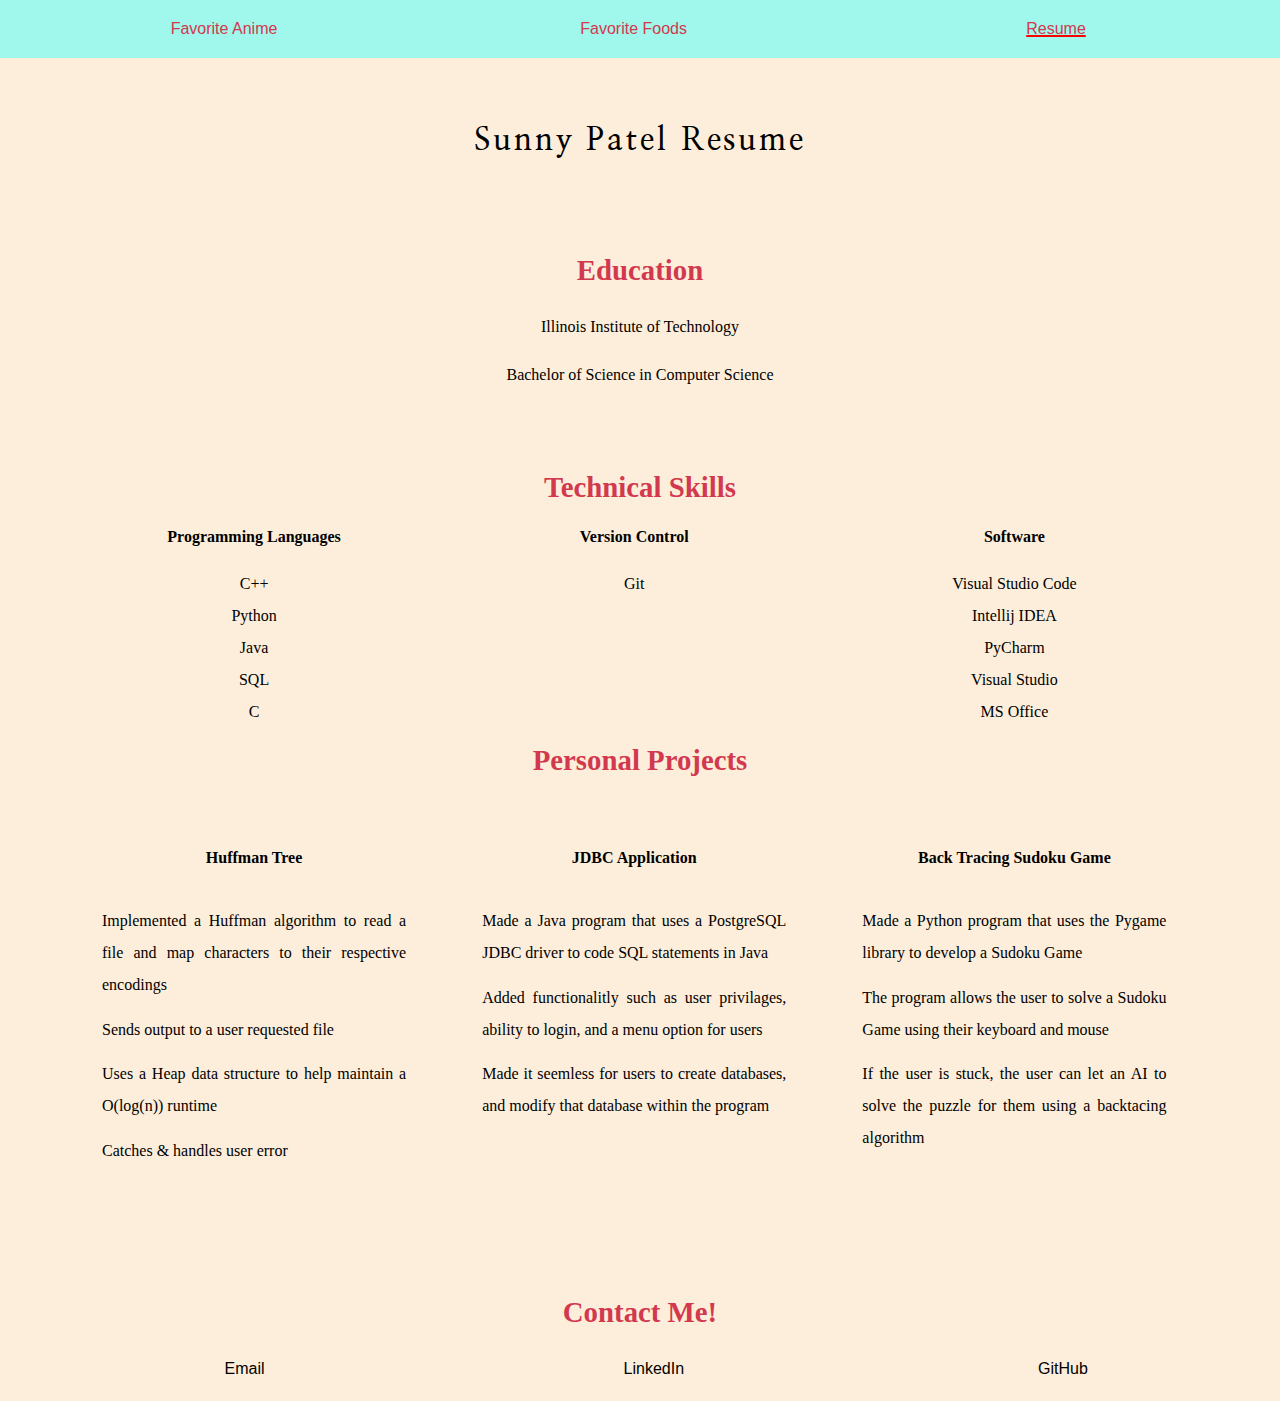
<file: index.html>
<!DOCTYPE html>
<html lang="en">
  <head>
    <meta charset="UTF-8" />
    <meta http-equiv="X-UA-Compatible" content="IE=edge" />
    <meta name="viewport" content="width=device-width, initial-scale=1.0" />
    <link rel="stylesheet" href="css/normalize.css" />
    <link rel="stylesheet" href="css/styles.css" />
    <link rel="preconnect" href="https://fonts.googleapis.com" />
    <link rel="preconnect" href="https://fonts.gstatic.com" crossorigin />
    <link
      href="https://fonts.googleapis.com/css2?family=Nanum+Myeongjo&display=swap"
      rel="stylesheet"
    />
    <title>Patel Resume</title>
  </head>
  <body>
    <nav class="main-navigation">
      <div class="nav-container">
        <ul>
          <li>
            <a href="anime-webpage/anime-webpage.html">Favorite Anime</a>
          </li>
          <li>
            <a href="food-webpage/food-webpage.html">Favorite Foods</a>
          </li>
          <li>
            <a class="current" href="#">Resume</a>
          </li>
        </ul>
      </div>
    </nav>
    <h1>Sunny Patel Resume</h1>
    <section class="education">
      <h2>Education</h2>
      <div class="list">
        <ul>
          <li>Illinois Institute of Technology</li>
          <li>Bachelor of Science in Computer Science</li>
        </ul>
      </div>
    </section>
    <section class="skills">
      <h2>Technical Skills</h2>
      <div class="skills-container">
        <div class="left">
          <h4>Programming Languages</h4>
          <div class="list">
            <ul>
              <li>C&#43;&#43;</li>
              <li>Python</li>
              <li>Java</li>
              <li>SQL</li>
              <li>C</li>
            </ul>
          </div>
        </div>
        <div class="center">
          <h4>Version Control</h4>
          <div class="list">
            <ul>
              <li>Git</li>
            </ul>
          </div>
        </div>
        <div class="right">
          <h4>Software</h4>
          <div class="list">
            <ul>
              <li>Visual Studio Code</li>
              <li>Intellij IDEA</li>
              <li>PyCharm</li>
              <li>Visual Studio</li>
              <li>MS Office</li>
            </ul>
          </div>
        </div>
      </div>
    </section>
    <section class="projects">
      <h2>Personal Projects</h2>
      <div class="left">
        <h4>
          <a href="https://github.com/SPatel29/CS-430-Project">Huffman Tree</a>
        </h4>
        <div class="list">
          <ul>
            <li class="just">
              Implemented a Huffman algorithm to read a file and map characters
              to their respective encodings
            </li>
            <li class="just">Sends output to a user requested file</li>
            <li class="just">
              Uses a Heap data structure to help maintain a
              O&#40;log&#40;n&#41;&#41; runtime
            </li>
            <li class="just">Catches &#38; handles user error</li>
          </ul>
        </div>
      </div>
      <div class="center">
        <h4>
          <a href="https://github.com/SPatel29/JDBC_Personal_Project"
            >JDBC Application</a
          >
        </h4>
        <div class="list">
          <ul>
            <li class="just">
              Made a Java program that uses a PostgreSQL JDBC driver to code SQL
              statements in Java
            </li>
            <li class="just">
              Added functionalitly such as user privilages&#44; ability to
              login&#44; and a menu option for users
            </li>
            <li class="just">
              Made it seemless for users to create databases&#44; and modify
              that database within the program
            </li>
          </ul>
        </div>
      </div>
      <div class="right">
        <h4>
          <a href="https://github.com/SPatel29/Back-Tracing-Soduoko-Game"
            >Back Tracing Sudoku Game</a
          >
        </h4>
        <div class="list">
          <ul>
            <li class="just">
              Made a Python program that uses the Pygame library to develop a
              Sudoku Game
            </li>
            <li class="just">
              The program allows the user to solve a Sudoku Game using their
              keyboard and mouse
            </li>
            <li class="just">
              If the user is stuck&#44; the user can let an AI to solve the
              puzzle for them using a backtacing algorithm
            </li>
          </ul>
        </div>
      </div>
    </section>
    <footer class="contact">
      <h2>Contact Me&#33;</h2>
      <div class="contact-container">
        <ul>
          <li class="left">
            <a href="mailto:sunnypatelc9@gmail.com">Email</a>
          </li>
          <li class="center">
            <a href="https://www.linkedin.com/in/sunnyp-c9/">LinkedIn</a>
          </li>
          <li class="right">
            <a href="https://github.com/SPatel29">GitHub</a>
          </li>
        </ul>
      </div>
    </footer>
  </body>
</html>
</file>
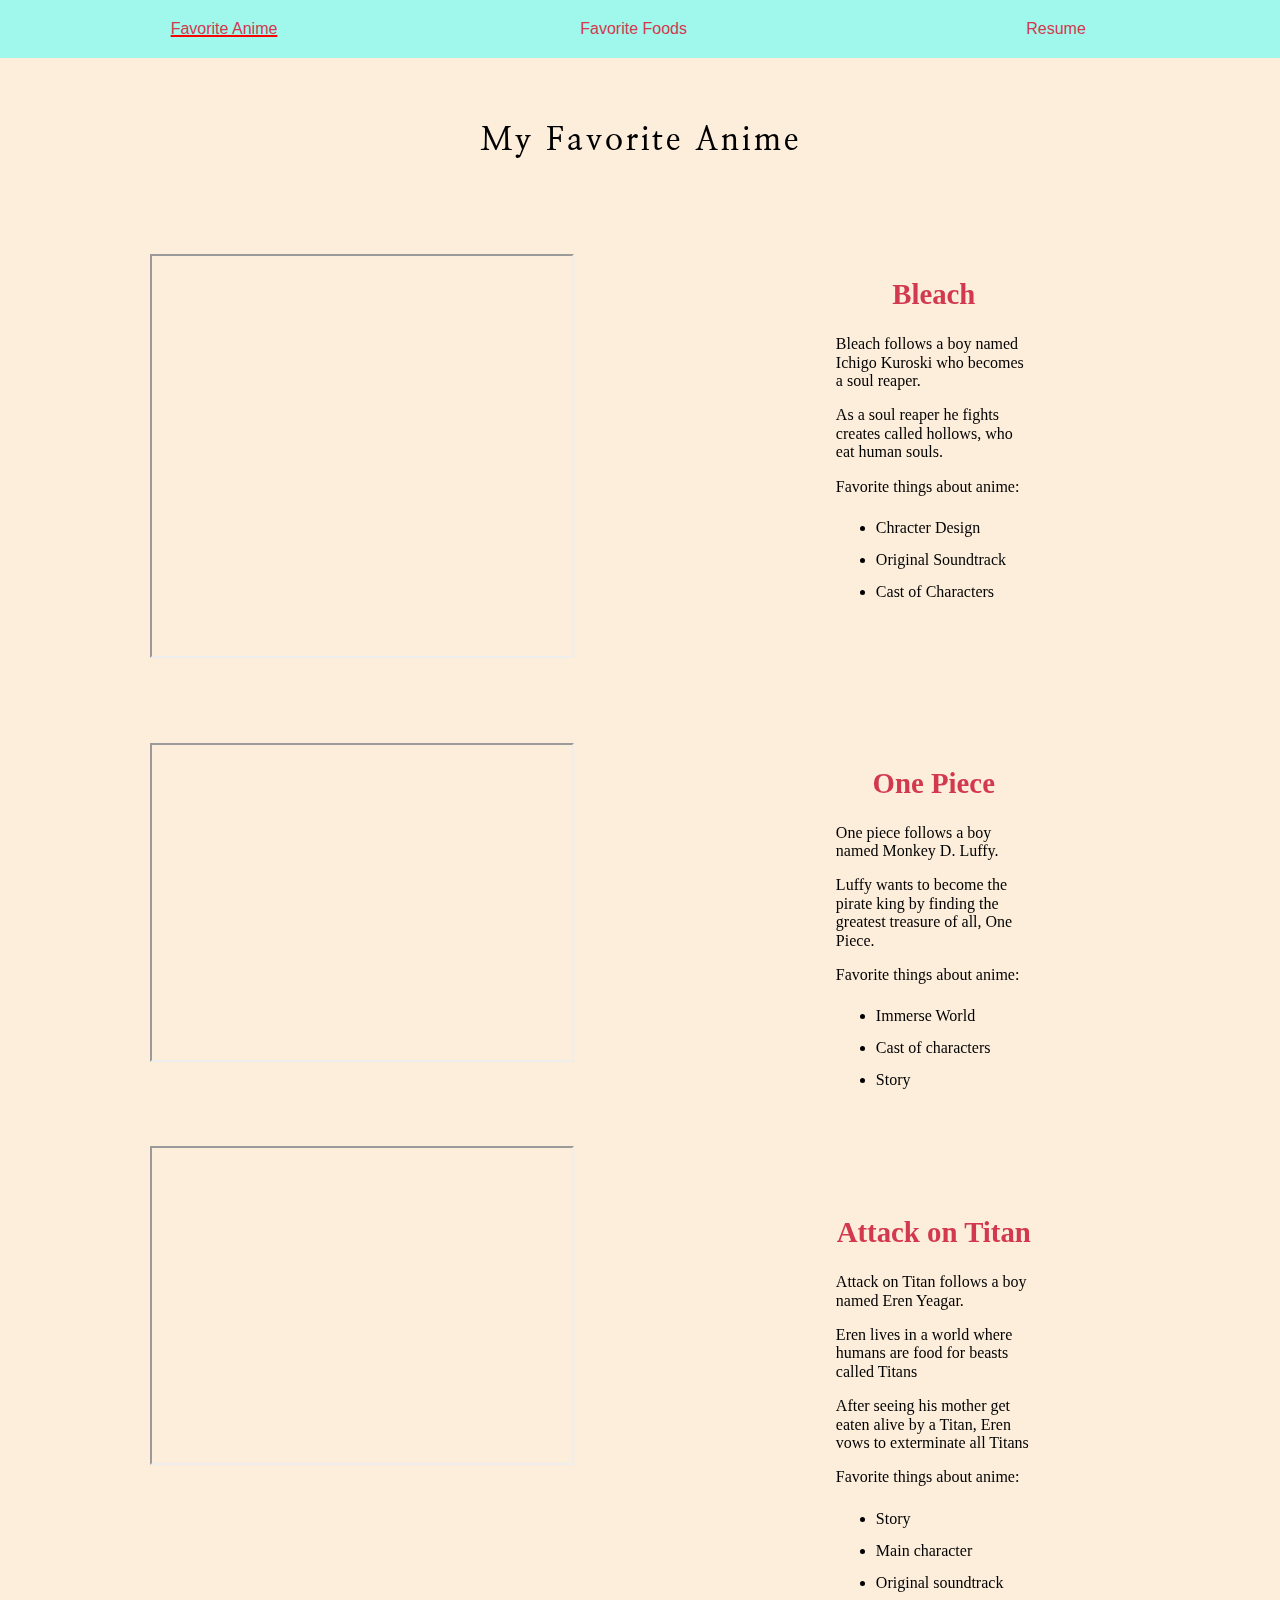
<file: anime-webpage/anime-webpage.html>
<!DOCTYPE html>
<html lang="en">
  <head>
    <meta charset="UTF-8" />
    <meta http-equiv="X-UA-Compatible" content="IE=edge" />
    <meta name="viewport" content="width=device-width, initial-scale=1.0" />
    <link rel="stylesheet" href="../css/normalize.css" />
    <link rel="stylesheet" href="../css/styles.css" />
    <link
      href="https://fonts.googleapis.com/css2?family=Nanum+Myeongjo&display=swap"
      rel="stylesheet"
    />
    <title>Favorite Anime</title>
  </head>
  <body>
    <nav class="main-navigation">
      <div class="nav-container">
        <ul>
          <li><a class="current" href="#">Favorite Anime</a></li>
          <li>
            <a href="../food-webpage/food-webpage.html">Favorite Foods</a>
          </li>
          <li>
            <a href="../index.html">Resume</a>
          </li>
        </ul>
      </div>
    </nav>
    <div class="content">
      <h1>My Favorite Anime</h1>
      <section class="bleach">
        <div class="video-content">
          <iframe
            class="video"
            width="420"
            height="400"
            src="https://www.youtube.com/embed/78WIYzX_m98"
          ></iframe>
        </div>
        <div class="container-content">
          <h2>Bleach</h2>
          <p>
            Bleach follows a boy named Ichigo Kuroski who becomes a soul
            reaper&#46;
          </p>
          <p>
            As a soul reaper he fights creates called hollows&#44; who eat human
            souls&#46;
          </p>
          <p>Favorite things about anime&#58;</p>
          <ul>
            <li>Chracter Design</li>
            <li>Original Soundtrack</li>
            <li>Cast of Characters</li>
          </ul>
        </div>
      </section>
      <section class="one-piece">
        <div class="video-content">
          <iframe
            width="420"
            height="315"
            src="https://www.youtube.com/embed/S8_YwFLCh4U"
          ></iframe>
        </div>
        <div class="container-content">
          <h2>One Piece</h2>
          <p>One piece follows a boy named Monkey D&#46; Luffy&#46;</p>
          <p>
            Luffy wants to become the pirate king by finding the greatest
            treasure of all&#44; One Piece&#46;
          </p>
          <p>Favorite things about anime&#58;</p>
          <ul>
            <li>Immerse World</li>
            <li>Cast of characters</li>
            <li>Story</li>
          </ul>
        </div>
      </section>
      <section class="attack-on-titan">
        <div class="video-content">
          <iframe
            width="420"
            height="315"
            src="https://www.youtube.com/embed/sxxRIKvaBO4"
          ></iframe>
        </div>
        <div class="container-content">
          <h2>Attack on Titan</h2>
          <p>Attack on Titan follows a boy named Eren Yeagar&#46;</p>
          <p>
            Eren lives in a world where humans are food for beasts called Titans
          </p>
          <p>
            After seeing his mother get eaten alive by a Titan&#44; Eren vows to
            exterminate all Titans
          </p>
          <p>Favorite things about anime&#58;</p>
          <ul>
            <li>Story</li>
            <li>Main character</li>
            <li>Original soundtrack</li>
          </ul>
        </div>
      </section>
    </div>
  </body>
</html>
</file>
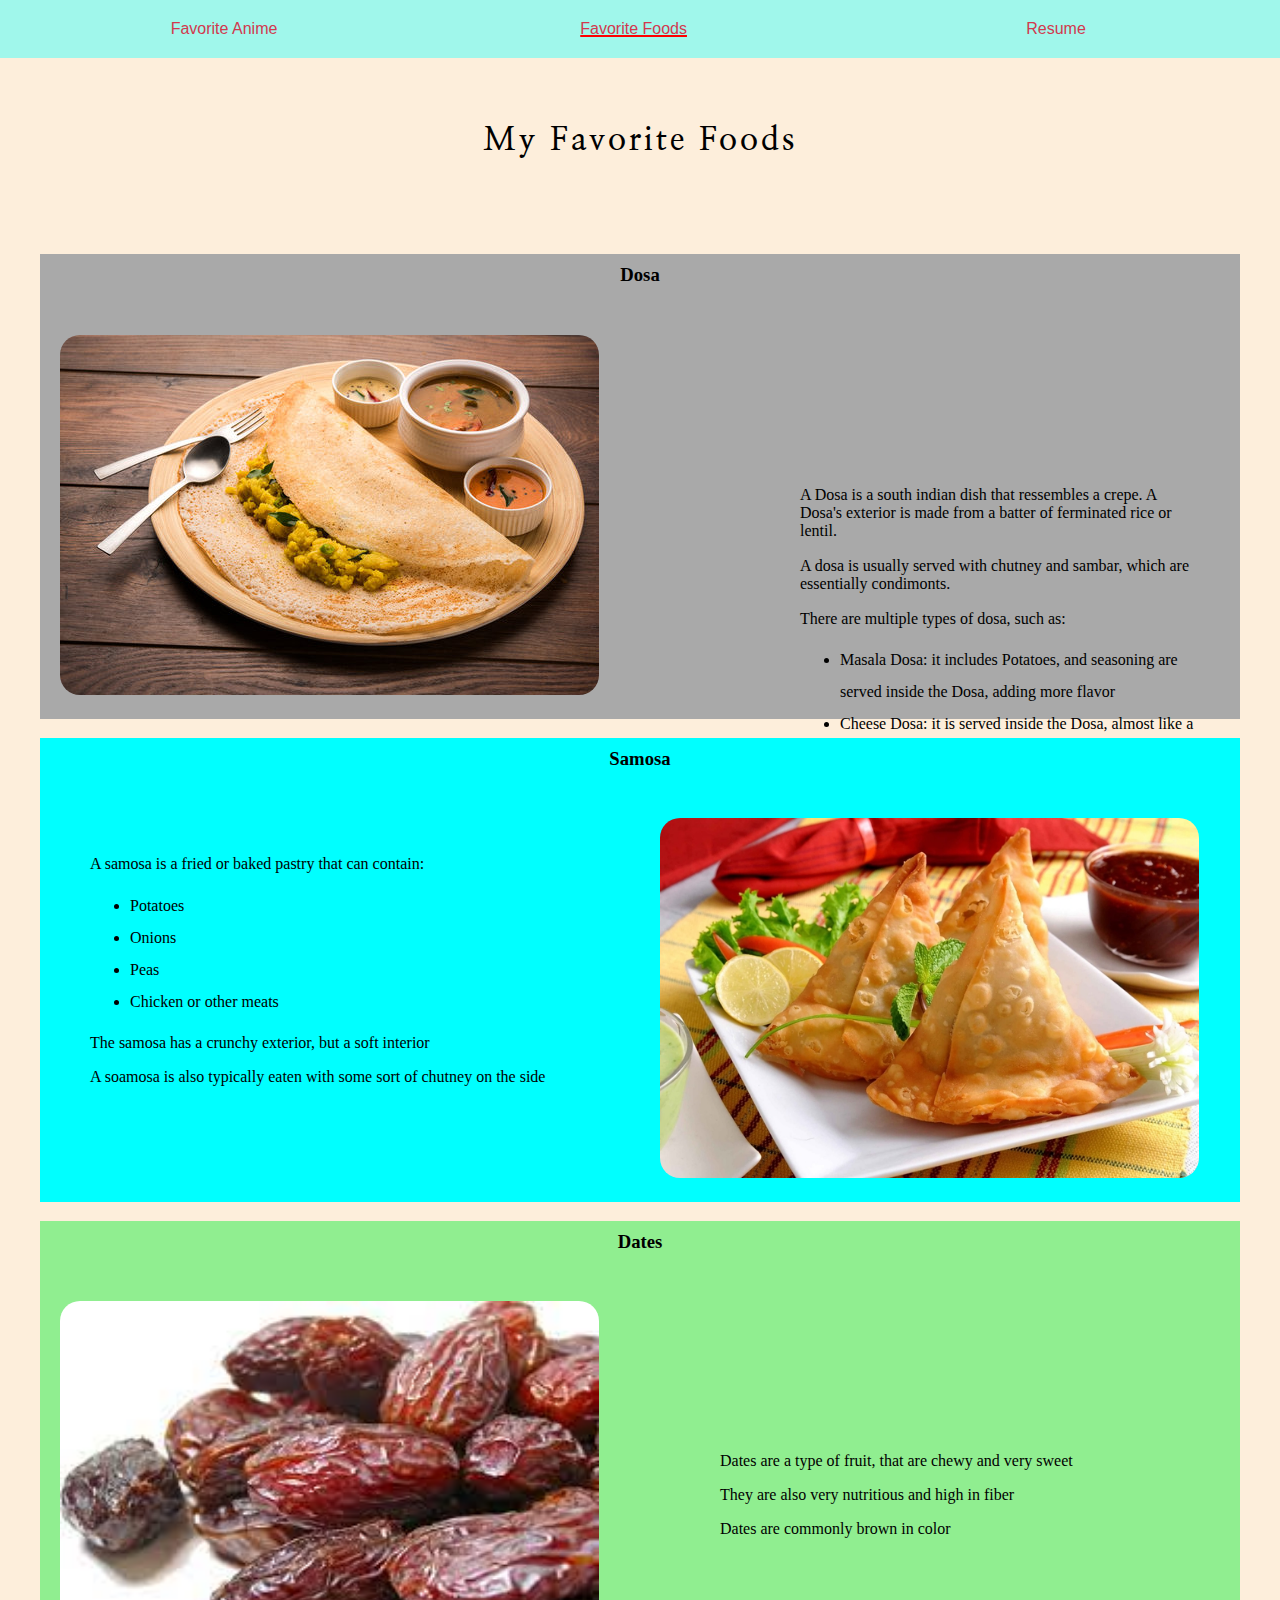
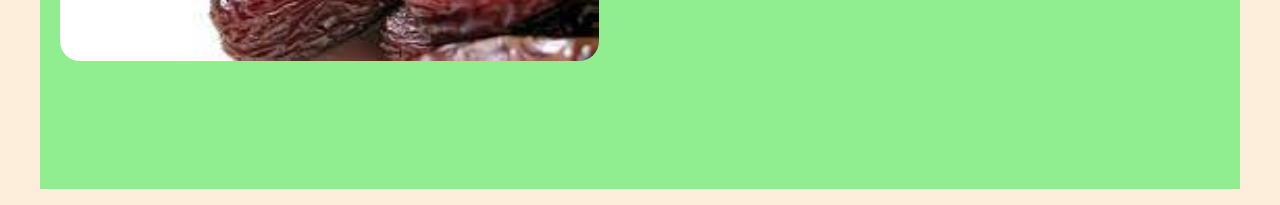
<file: food-webpage/food-webpage.html>
<!DOCTYPE html>
<html lang="en">
  <head>
    <meta charset="UTF-8" />
    <meta http-equiv="X-UA-Compatible" content="IE=edge" />
    <meta name="viewport" content="width=device-width, initial-scale=1.0" />
    <link rel="stylesheet" href="../css/normalize.css" />
    <link rel="stylesheet" href="../css/styles.css" />
    <link
      href="https://fonts.googleapis.com/css2?family=Nanum+Myeongjo&display=swap"
      rel="stylesheet"
    />
    <title>Favorite Foods</title>
  </head>
  <body>
    <nav class="main-navigation">
      <div class="nav-container">
        <ul>
          <li>
            <a href="../anime-webpage/anime-webpage.html">Favorite Anime</a>
          </li>
          <li>
            <a class="current" href="#">Favorite Foods</a>
          </li>
          <li>
            <a href="../index.html">Resume</a>
          </li>
        </ul>
      </div>
    </nav>
    <div class="page-content">
      <h1>My Favorite Foods</h1>
      <section class="dosa-info">
        <h3 id="dosa">Dosa</h3>
        <img src="../images/dosa-image.jpg" alt="an image of a dosa" />
        <div class="dosa-food-content">
          <p>
            A Dosa is a south indian dish that ressembles a crepe&#46; A
            Dosa&#39;s exterior is made from a batter of ferminated rice or
            lentil&#46;
          </p>
          <p>
            A dosa is usually served with chutney and sambar&#44; which are
            essentially condimonts&#46;
          </p>
          <p>There are multiple types of dosa&#44; such as&#58;</p>
          <ul>
            <li>
              Masala Dosa&#58; it includes Potatoes&#44; and seasoning are
              served inside the Dosa&#44; adding more flavor
            </li>
            <li>
              Cheese Dosa&#58; it is served inside the Dosa&#44; almost like a
              cheese quesiddila
            </li>
            <li>Benne Dosa&#58; translates to butter dosa&#46;</li>
          </ul>
        </div>
      </section>
      <section class="samosa-info">
        <h3 id="samosa">Samosa</h3>
        <img
          src="../images/samosa-image.jpg"
          alt="an image of a samosa with some chutney on the side"
        />
        <div class="samosa-food-content">
          <p>A samosa is a fried or baked pastry that can contain&#58;</p>
          <ul>
            <li>Potatoes</li>
            <li>Onions</li>
            <li>Peas</li>
            <li>Chicken or other meats</li>
          </ul>
          <p>The samosa has a crunchy exterior&#44; but a soft interior</p>
          <p>
            A soamosa is also typically eaten with some sort of chutney on the
            side
          </p>
        </div>
      </section>
      <section class="dates-info">
        <h3 id="dates">Dates</h3>
        <img src="../images/dates-image.jpg" alt="image of dates in a cup" />
        <div class="dates-food-content">
          <p>Dates are a type of fruit&#44; that are chewy and very sweet</p>
          <p>They are also very nutritious and high in fiber</p>
          <p>Dates are commonly brown in color</p>
        </div>
      </section>
    </div>
  </body>
</html>
</file>
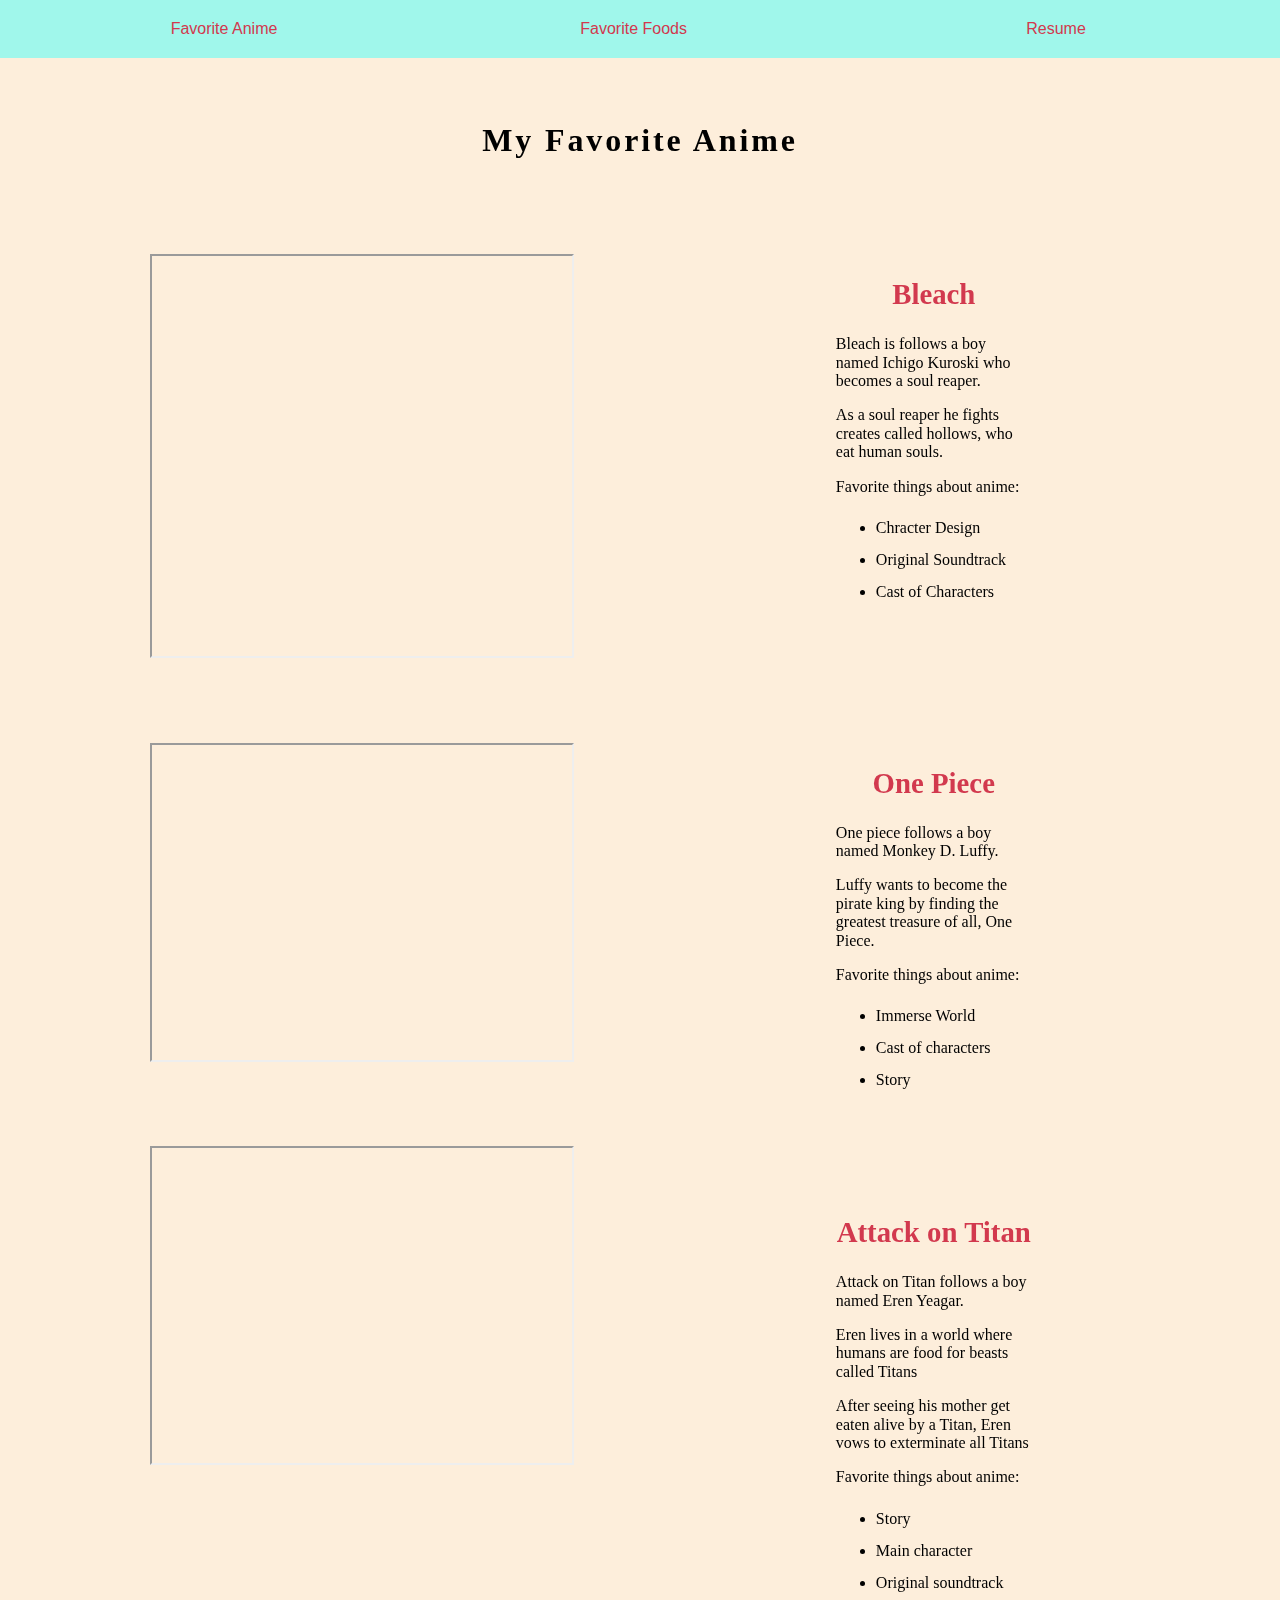
<file: project-1-root/anime-webpage/anime-webpage.html>
<!DOCTYPE html>
<html lang="en">
  <head>
    <meta charset="UTF-8" />
    <meta http-equiv="X-UA-Compatible" content="IE=edge" />
    <meta name="viewport" content="width=device-width, initial-scale=1.0" />
    <link rel="stylesheet" href="../../css/normalize.css" />
    <link rel="stylesheet" href="../../css/styles.css" />
    <title>Favorite Anime</title>
  </head>
  <body>
    <nav class="main-navigation">
      <div class="nav-container">
        <ul>
          <li><a href="anime-webpage.html">Favorite Anime</a></li>
          <li>
            <a href="../food-webpage/food-webpage.html">Favorite Foods</a>
          </li>
          <li>
            <a href="../resume-webpage/resume-webpage.html">Resume</a>
          </li>
        </ul>
      </div>
    </nav>
    <div class="content">
      <h1>My Favorite Anime</h1>
      <section class="bleach">
        <div class="video-content">
          <iframe
            class="video"
            width="420"
            height="400"
            src="https://www.youtube.com/embed/78WIYzX_m98"
          ></iframe>
        </div>
        <div class="container-content">
          <h2>Bleach</h2>
          <p>
            Bleach is follows a boy named Ichigo Kuroski who becomes a soul
            reaper.
          </p>
          <p>
            As a soul reaper he fights creates called hollows, who eat human
            souls.
          </p>
          <p>Favorite things about anime:</p>
          <ul>
            <li>Chracter Design</li>
            <li>Original Soundtrack</li>
            <li>Cast of Characters</li>
          </ul>
        </div>
      </section>
      <section class="one-piece">
        <div class="video-content">
          <iframe
            width="420"
            height="315"
            src="https://www.youtube.com/embed/S8_YwFLCh4U"
          ></iframe>
        </div>
        <div class="container-content">
          <h2>One Piece</h2>
          <p>One piece follows a boy named Monkey D. Luffy.</p>
          <p>
            Luffy wants to become the pirate king by finding the greatest
            treasure of all, One Piece.
          </p>
          <p>Favorite things about anime:</p>
          <ul>
            <li>Immerse World</li>
            <li>Cast of characters</li>
            <li>Story</li>
          </ul>
        </div>
      </section>
      <section class="attack-on-titan">
        <div class="video-content">
          <iframe
            width="420"
            height="315"
            src="https://www.youtube.com/embed/sxxRIKvaBO4"
          ></iframe>
        </div>
        <div class="container-content">
          <h2>Attack on Titan</h2>
          <p>Attack on Titan follows a boy named Eren Yeagar.</p>
          <p>
            Eren lives in a world where humans are food for beasts called Titans
          </p>
          <p>
            After seeing his mother get eaten alive by a Titan, Eren vows to
            exterminate all Titans
          </p>
          <p>Favorite things about anime:</p>
          <ul>
            <li>Story</li>
            <li>Main character</li>
            <li>Original soundtrack</li>
          </ul>
        </div>
      </section>
    </div>
  </bodyc>
</html>
</file>
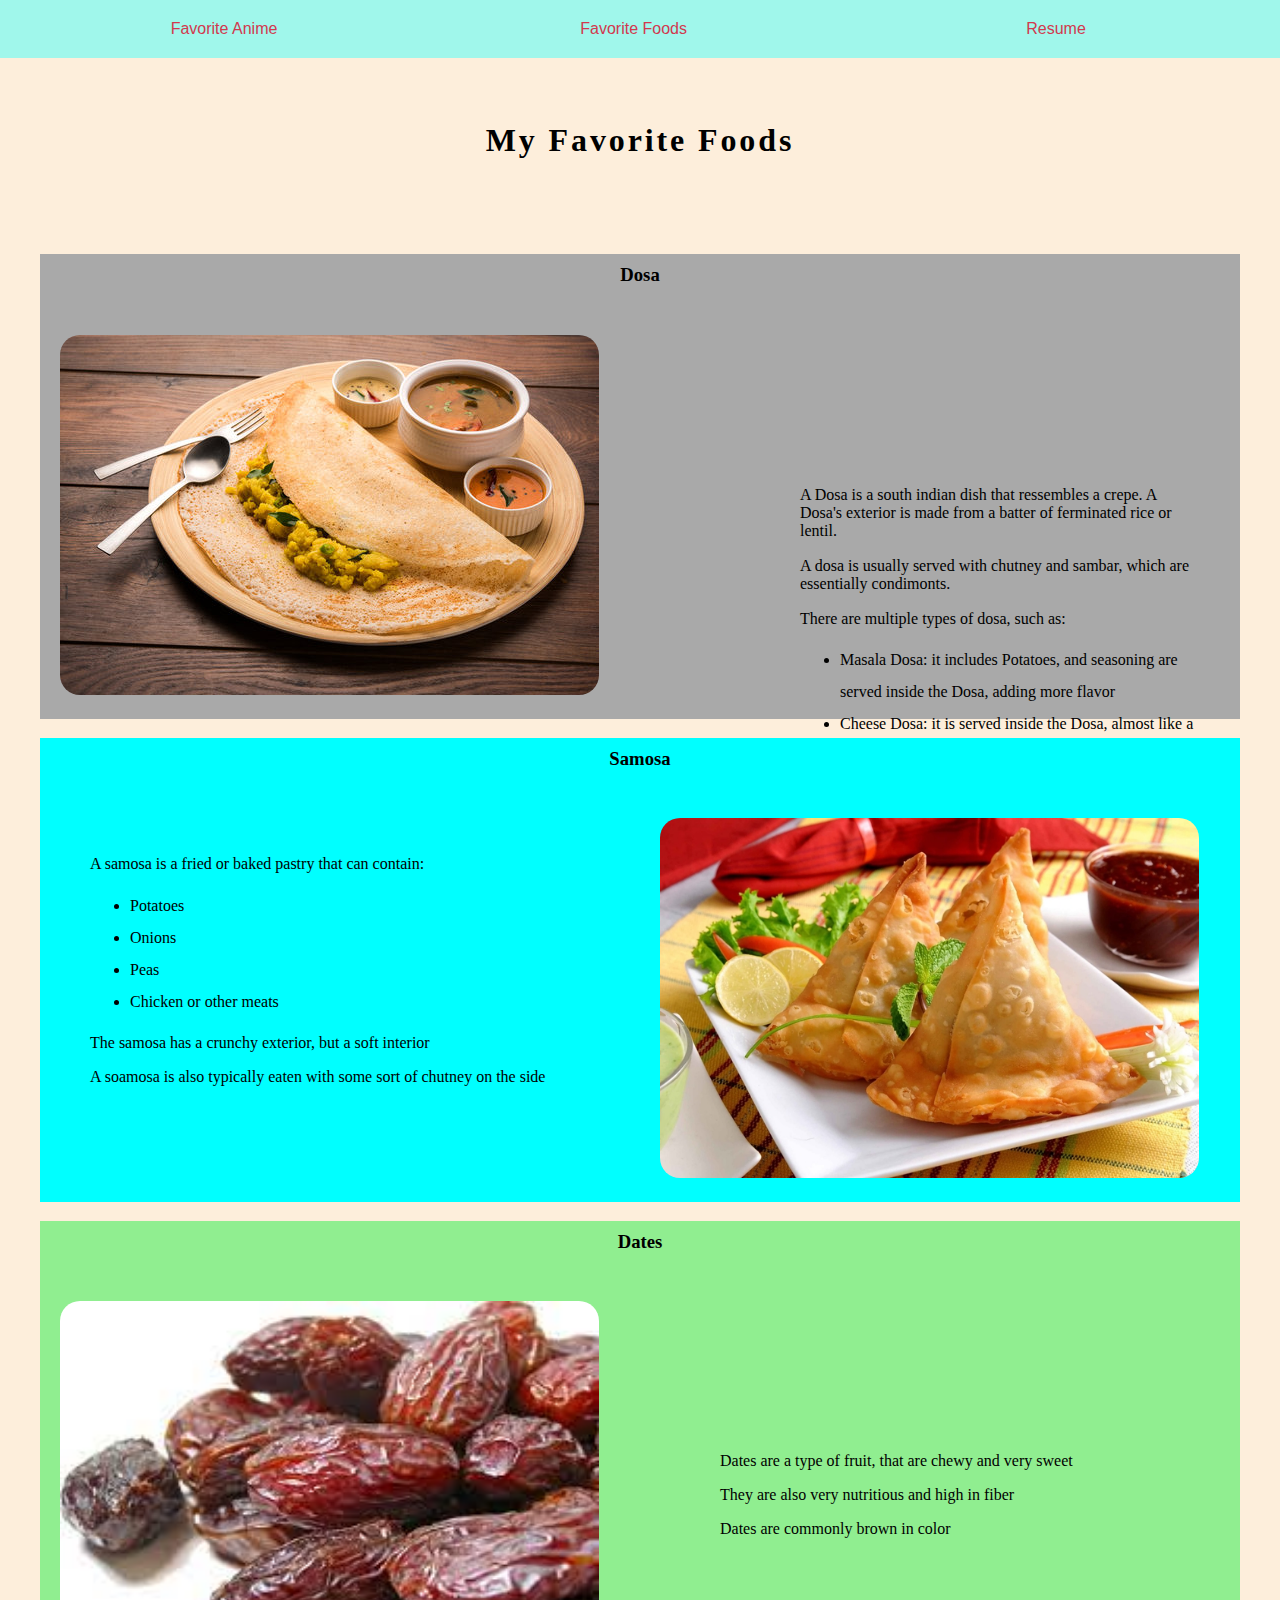
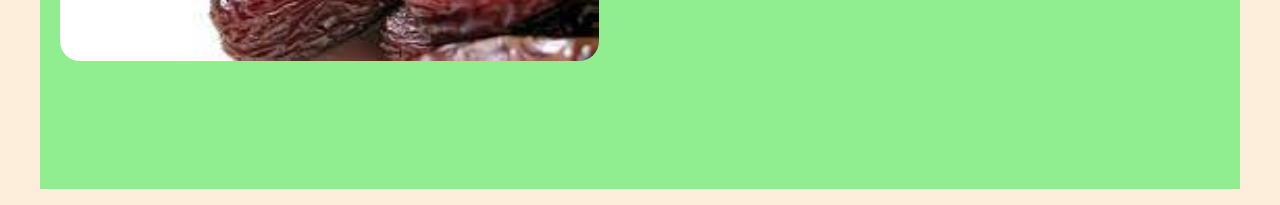
<file: project-1-root/food-webpage/food-webpage.html>
<!DOCTYPE html>
<html lang="en">
  <head>
    <meta charset="UTF-8" />
    <meta http-equiv="X-UA-Compatible" content="IE=edge" />
    <meta name="viewport" content="width=device-width, initial-scale=1.0" />
    <link rel="stylesheet" href="../../css/normalize.css" />
    <link rel="stylesheet" href="../../css/styles.css" />
    <title>Favorite Foods</title>
  </head>
  <body>
    <nav class="main-navigation">
      <div class="nav-container">
        <ul>
          <li><a href="anime-webpage.html">Favorite Anime</a></li>
          <li>
            <a href="../food-webpage/food-webpage.html">Favorite Foods</a>
          </li>
          <li>
            <a href="../resume-webpage/resume-webpage.html">Resume</a>
          </li>
        </ul>
      </div>
    </nav>
    <div class="page-content">
      <h1>My Favorite Foods</h1>
      <section class="dosa-info">
        <h3 id="dosa">Dosa</h3>
        <img src="../images/dosa-image.jpg" alt="an image of a dosa" />
        <div class="dosa-food-content">
          <p>
            A Dosa is a south indian dish that ressembles a crepe. A Dosa's
            exterior is made from a batter of ferminated rice or lentil.
          </p>
          <p>
            A dosa is usually served with chutney and sambar, which are
            essentially condimonts.
          </p>
          <p>There are multiple types of dosa, such as:</p>
          <ul>
            <li>
              Masala Dosa: it includes Potatoes, and seasoning are served inside
              the Dosa, adding more flavor
            </li>
            <li>
              Cheese Dosa: it is served inside the Dosa, almost like a cheese
              quesiddila
            </li>
            <li>Benne Dosa: translates to butter dosa.</li>
          </ul>
        </div>
      </section>
      <section class="samosa-info">
        <h3 id="samosa">Samosa</h3>
        <img
          src="../images/Webp.net-resizeimage.jpg"
          alt="an image of a samosa with some chutney on the side"
        />
        <div class="samosa-food-content">
          <p>A samosa is a fried or baked pastry that can contain:</p>
          <ul>
            <li>Potatoes</li>
            <li>Onions</li>
            <li>Peas</li>
            <li>Chicken or other meats</li>
          </ul>
          <p>The samosa has a crunchy exterior, but a soft interior</p>
          <p>
            A soamosa is also typically eaten with some sort of chutney on the
            side
          </p>
        </div>
      </section>
      <section class="dates-info">
        <h3 id="dates">Dates</h3>
        <img src="../images/dates-image.jpg" alt="image of dates in a cup" />
        <div class="dates-food-content">
          <p>Dates are a type of fruit, that are chewy and very sweet</p>
          <p>They are also very nutritious and high in fiber</p>
          <p>Dates are commonly brown in color</p>
        </div>
      </section>
    </div>
  </body>
</html>
</file>
<file: css/styles.css>
body {
  background-color: #fdeedb;
}

body li a {
  font-family: "Franklin Gothic Medium", "Arial Narrow", Arial, sans-serif;
}
.content {
  width: 90%;
  margin: 0 auto;
}
a {
  color: inherit;
  text-decoration: none;
  display: block;
}

.list li {
  padding: 1em;
}

.list li {
  text-align: center;
  list-style: none;
}

.skills-container h4 {
  margin-top: 3em;
}

table {
  border: 6px dotted lightcoral;
  border-left: 0;
  border-right: 0;
  border-top: 0;
  width: 10%;
  margin: 0 auto 5%;
}

.current {
  text-decoration: underline red 0.1em;
}

a:hover {
  background-color: white;
}
.skills-container {
  width: 90%;
  margin: 0 auto;
}

.education h2 {
  text-align: center;
}

.education {
  width: 90%;
}

.skills {
  margin-top: 5em;
}

.skills h2 {
  text-align: center;
}

h4 {
  text-align: center;
}

h4 > a {
  padding: 1em;
}
.list {
  width: 80%;
  margin: 0 auto;
}
.list ul {
  padding: 0;
}

.video-content {
  width: 60%;
}

.bleach {
  width: 85%;
  margin: 0 auto;
}

.container-content {
  margin-bottom: 5em;
}

.one-piece {
  width: 85%;
  margin: 0 auto;
}

.attack-on-titan {
  width: 85%;
  margin: 0 auto;
}

/*rules BELOW are all for nav*/
.nav-container {
  width: 90%;
  margin: 0 auto;
}
.nav-container ul {
  margin: 0;
  padding: 0;
  margin: 0 auto;
  background-color: #a0f7eb;
}
.nav-container li {
  width: 100%;

  text-align: center;
  box-sizing: content-box;
  margin-bottom: 5%;
  list-style: none;
}

.nav-container li a {
  display: block;
  padding: 0.8em 0;
  color: #d2394e;
}

.projects {
  margin: 0 auto;
  width: 90%;
}

.projects h4 {
  text-align: center;
  margin-top: 2em;
}

.projects h2 {
  text-align: center;
  margin-top: 2em;
}

.nav-container li a:hover {
  color: #a0f7eb;
  background-color: #d2394e;
  text-decoration: none;
}
li.just {
  text-align: justify;
  margin-bottom: 0.8em;
}
h1 {
  font-family: "Nanum Myeongjo", serif;
  text-align: center;
  margin: 2em 0 3em;
  letter-spacing: 0.09em;
}
.dosa-info {
  background-color: darkgray;
}

h3 {
  text-align: center;
  padding: 10px;
}

.dosa-info img,
.samosa-info img,
.dates-info img {
  margin: 20px;
  border-radius: 20px;
  height: 360px;
  width: 539px;
}

.dosa-food-content {
  position: absolute;
  width: 400px;
  left: 800px;
  bottom: 80px;
}
.samosa-info {
  background-color: aqua;
}

.samosa-info img {
  position: relative;
  left: 600px;
}
.samosa-info {
  position: relative;
}
.samosa-food-content {
  position: absolute;
  left: 50px;
  bottom: 100px;
}

.dates-info {
  background-color: lightgreen;
}

.dates-info {
  position: relative;
}

.dates-food-content {
  position: relative;
  bottom: 250px;
  left: 680px;
  width: 450px;
}

.contact {
  margin-top: 5em;
  clear: both;
}

.contact li {
  display: block;
  position: relative;
  float: left;
  width: 33%;
}

.contact li a {
  display: block;
  text-align: center;
}

.contact ul {
  overflow: hidden;
}

.contact h2 {
  text-align: center;
}

@media screen and (min-width: 800px) {
  .nav-container {
    width: 100%;
  }
  .nav-container li {
    width: 15%;
    padding: 0;
    display: block;
    position: relative;
    float: left;
    background-color: transparent;
    margin-bottom: 0;
  }
  .nav-container li a {
    display: block;
    padding: 0.8em 0;
  }
  .nav-container ul {
    overflow: hidden;
    margin: 0 auto;
    background-color: #a0f7eb;
  }

  .nav-container li:nth-child(3) {
    float: right;
  }
  .nav-container li:nth-child(2) {
    margin-right: 17%;
    margin-left: 17%;
  }
  .nav-container li:nth-child(1) {
    margin-left: 10%;
  }
  .nav-container li:nth-child(3) {
    margin-right: 10%;
  }
  /**rules ABOVE are for nav bar**/

  .container-content {
    width: 20%;
    float: right;
    margin-right: 10%;
  }

  .video-content {
    float: left;
    margin-bottom: 5em;
  }

  h2 {
    text-align: center;
    font-size: 1.8em;
    color: #d2394e;
  }

  .page-content {
    width: 1200px;
    margin: 0 auto;
  }

  .education {
    width: 70%;
    margin: 0 auto;
    margin-bottom: 4em;
  }
  .education li {
    text-align: center;
    margin: 1em;
  }
  .list li {
    text-align: center;
    list-style: none;
  }

  .left,
  .right,
  .center {
    float: left;
    width: 33%;
    text-align: center;
  }

  .projects {
    clear: both;
  }

  li.just {
    text-align: justify;
    margin-bottom: 0.8em;
  }
  li {
    line-height: 2em;
  }

  .contact h2 {
    margin-top: 18em;
  }

  .list li {
    padding: 0;
  }

  .skills-container h4 {
    margin-top: 0;
  }
}
</file>
